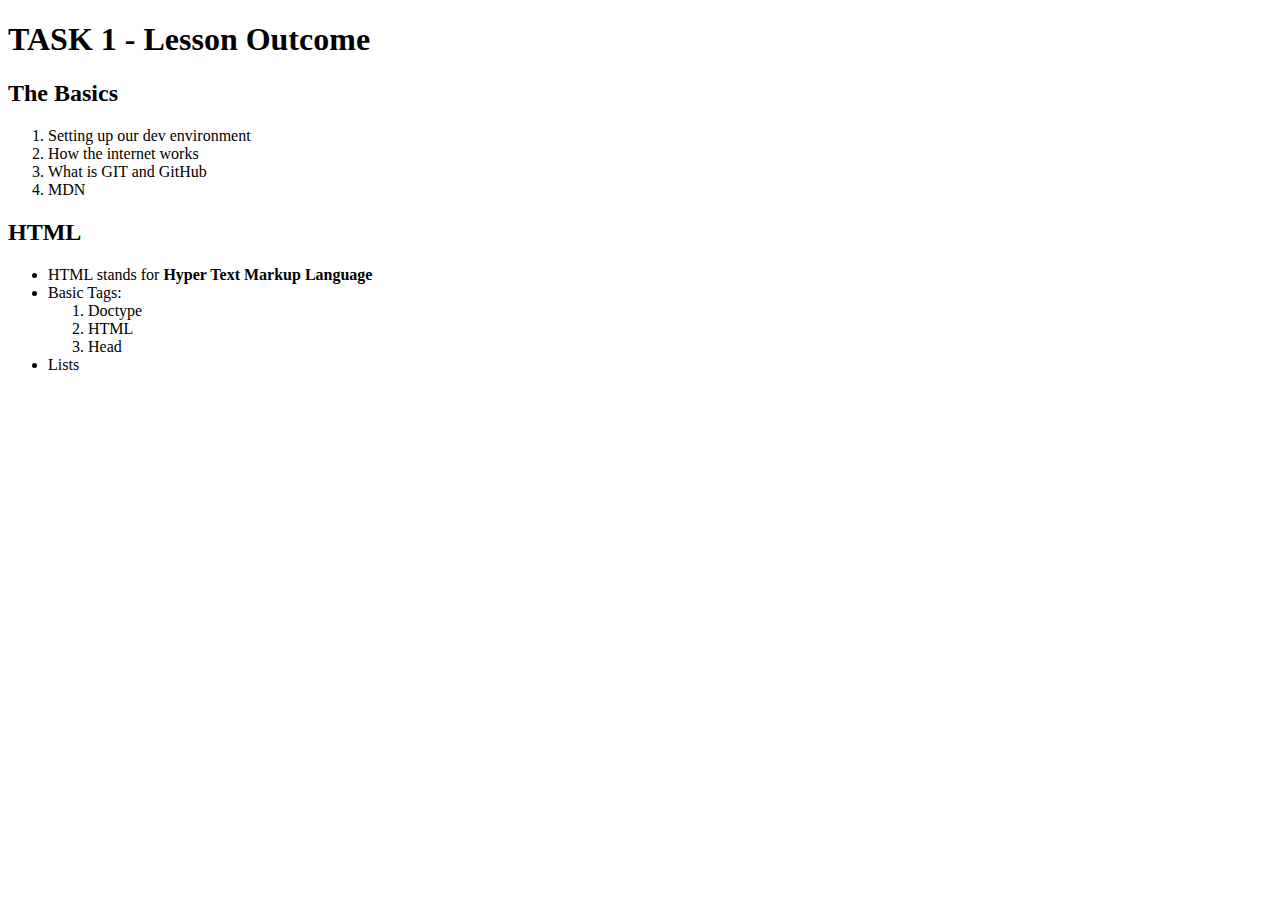
<file: TASK 1.html>
<!DOCTYPE html>
<html lang="en">

<head>
    <meta charset="utf-8">
    <title>TASK 1 - HTML Basics</title>
</head>

<body>
    <h1>TASK 1 - Lesson Outcome</h1>
    <h2>The Basics</h2>
    <ol>
        <li>Setting up our dev environment</li>
        <li>How the internet works</li>
        <li>What is GIT and GitHub</li>
        <li>MDN</li>
    </ol>

    <h2>HTML</h2>

    <ul>
        <li>HTML stands for <strong>Hyper Text Markup Language</strong></li>
        <li>Basic Tags:
            <ol>
                <li>Doctype</li>
                <li>HTML</li>
                <li>Head</li>
            </ol>
        </li>
        <li>Lists</li>
    </ul>
</body>

</html>
</file>
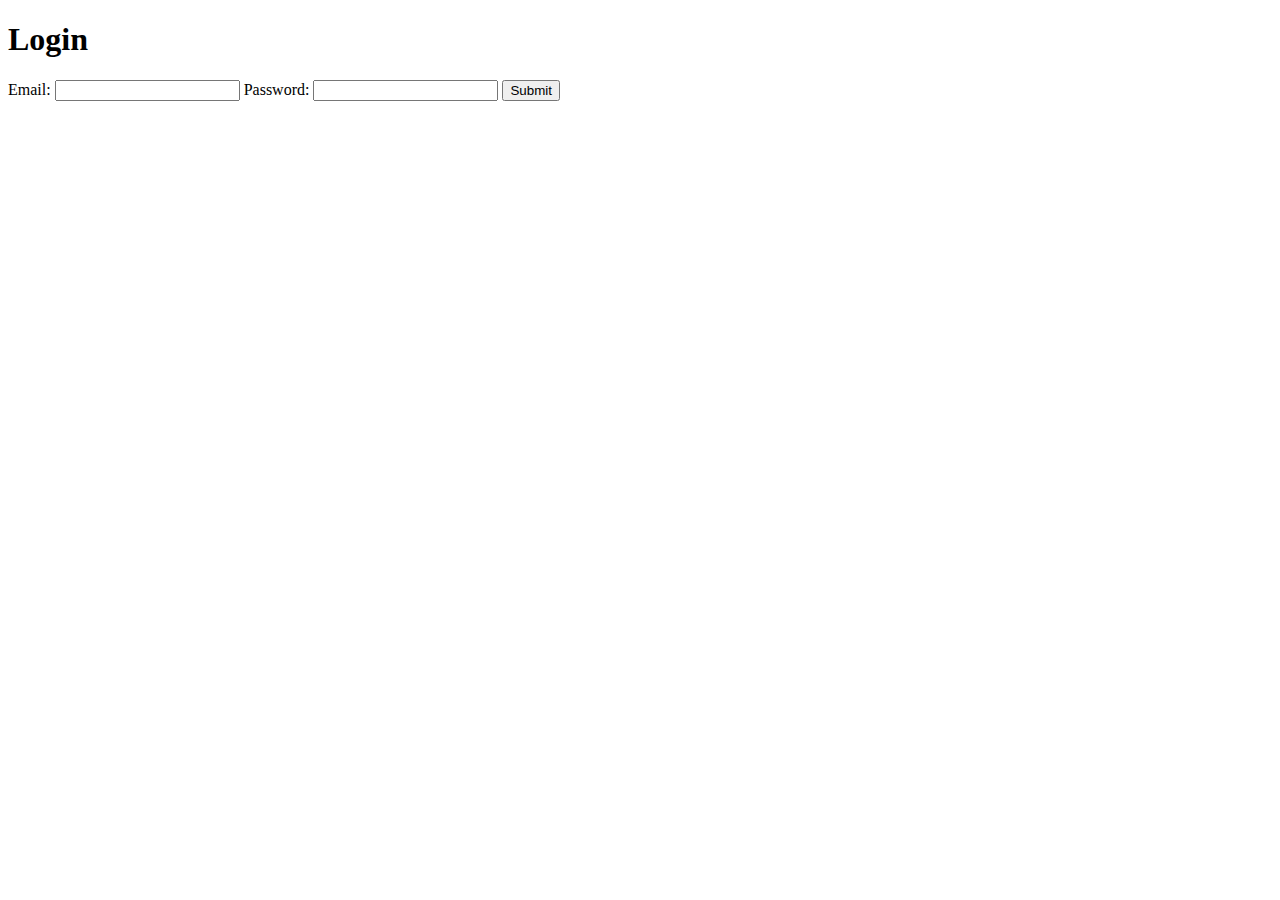
<file: TASK 4.html>
<!DOCTYPE html>
<html lang="en">

<head>
    <meta charset="utf-8">
    <title>TASK 4</title>
</head>
<body>
    <h1>Login</h1>
    <body>
<form>
    <label for="email">Email:</label>
    <input id="email" name="email" type="email" required>
    <label for="password">Password:</label>
    <input id="password" name="password" type="password" maxlength="16" required>
    <input type="submit">
  </form>
</file>
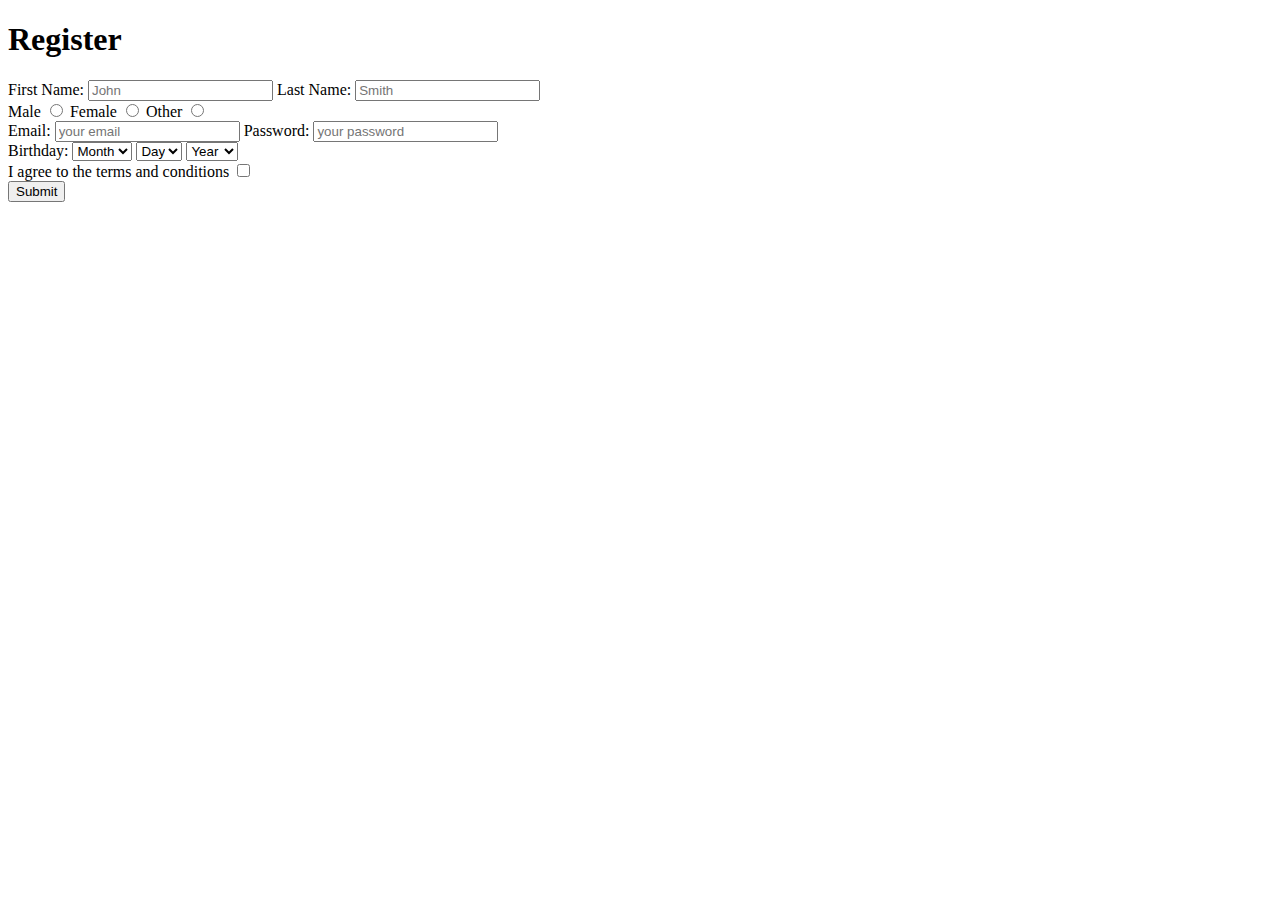
<file: TASK 5.html>
<!DOCTYPE html>
<html>

<head>
  <title>TASK 5</title>
</head>

<body>

  <h1>Register</h1>

  <form>
    <div>
      <label for="first-name">First Name:</label>
      <input type="text" name="first-name" id="first-name" placeholder="John" required />
      <label for="last-name">Last Name:</label>
      <input type="text" name="last-name" id="last-name" placeholder="Smith" required />
    </div>

    <div>
      <label for="radio-choice-1">Male</label>
      <input type="radio" name="radio-choice" id="radio-choice-1" value="choice-1" />

      <label for="radio-choice-2">Female</label>
      <input type="radio" name="radio-choice" id="radio-choice-2" value="choice-2" />

      <label for="radio-choice-3">Other</label>
      <input type="radio" name="radio-choice" id="radio-choice-3" value="choice-3" />
    </div>

    <div>
      <label for="email">Email:</label>
      <input type="email" name="email" id="email" required placeholder="your email">

      <label for="password">Password:</label>
      <input type="password" name="password" id="password" pattern=".{5,10}" placeholder="your password" required title="5 to 10 characters">
    </div>

    <div>
      <!-- Normally we'd have a label for each field, but since these 3 select drop downs go together, we'll just use one and make it match up to the first select field (month) -->
      <label for="select-choice">Birthday:</label>
      <select name="select-choice" id="select-choice">
        <option value="0" selected disabled>Month</option>
        <option value="january">Jan</option>
        <option value="february">Feb</option>
        <option value="march">Mar</option>
      </select>

      <select name="birthday-day" id="day">
        <option value="0" selected disabled>Day</option>
        <option value="1">1</option>
        <option value="2">2</option>
        <option value="3">3</option>
      </select>

      <select name="birthday-year" id="year">
        <option value="0" selected disabled>Year</option>
        <option value="2000">2000</option>
        <option value="1999">1999</option>
        <option value="1998">1998</option>
      </select>
    </div>

    <div>
      <label for="checkbox">I agree to the terms and conditions</label>
      <input type="checkbox" name="checkbox" id="checkbox" />
    </div>

    <div>
      <input type="submit" value="Submit" />
    </div>
  </form>

</body>

</html>
</file>
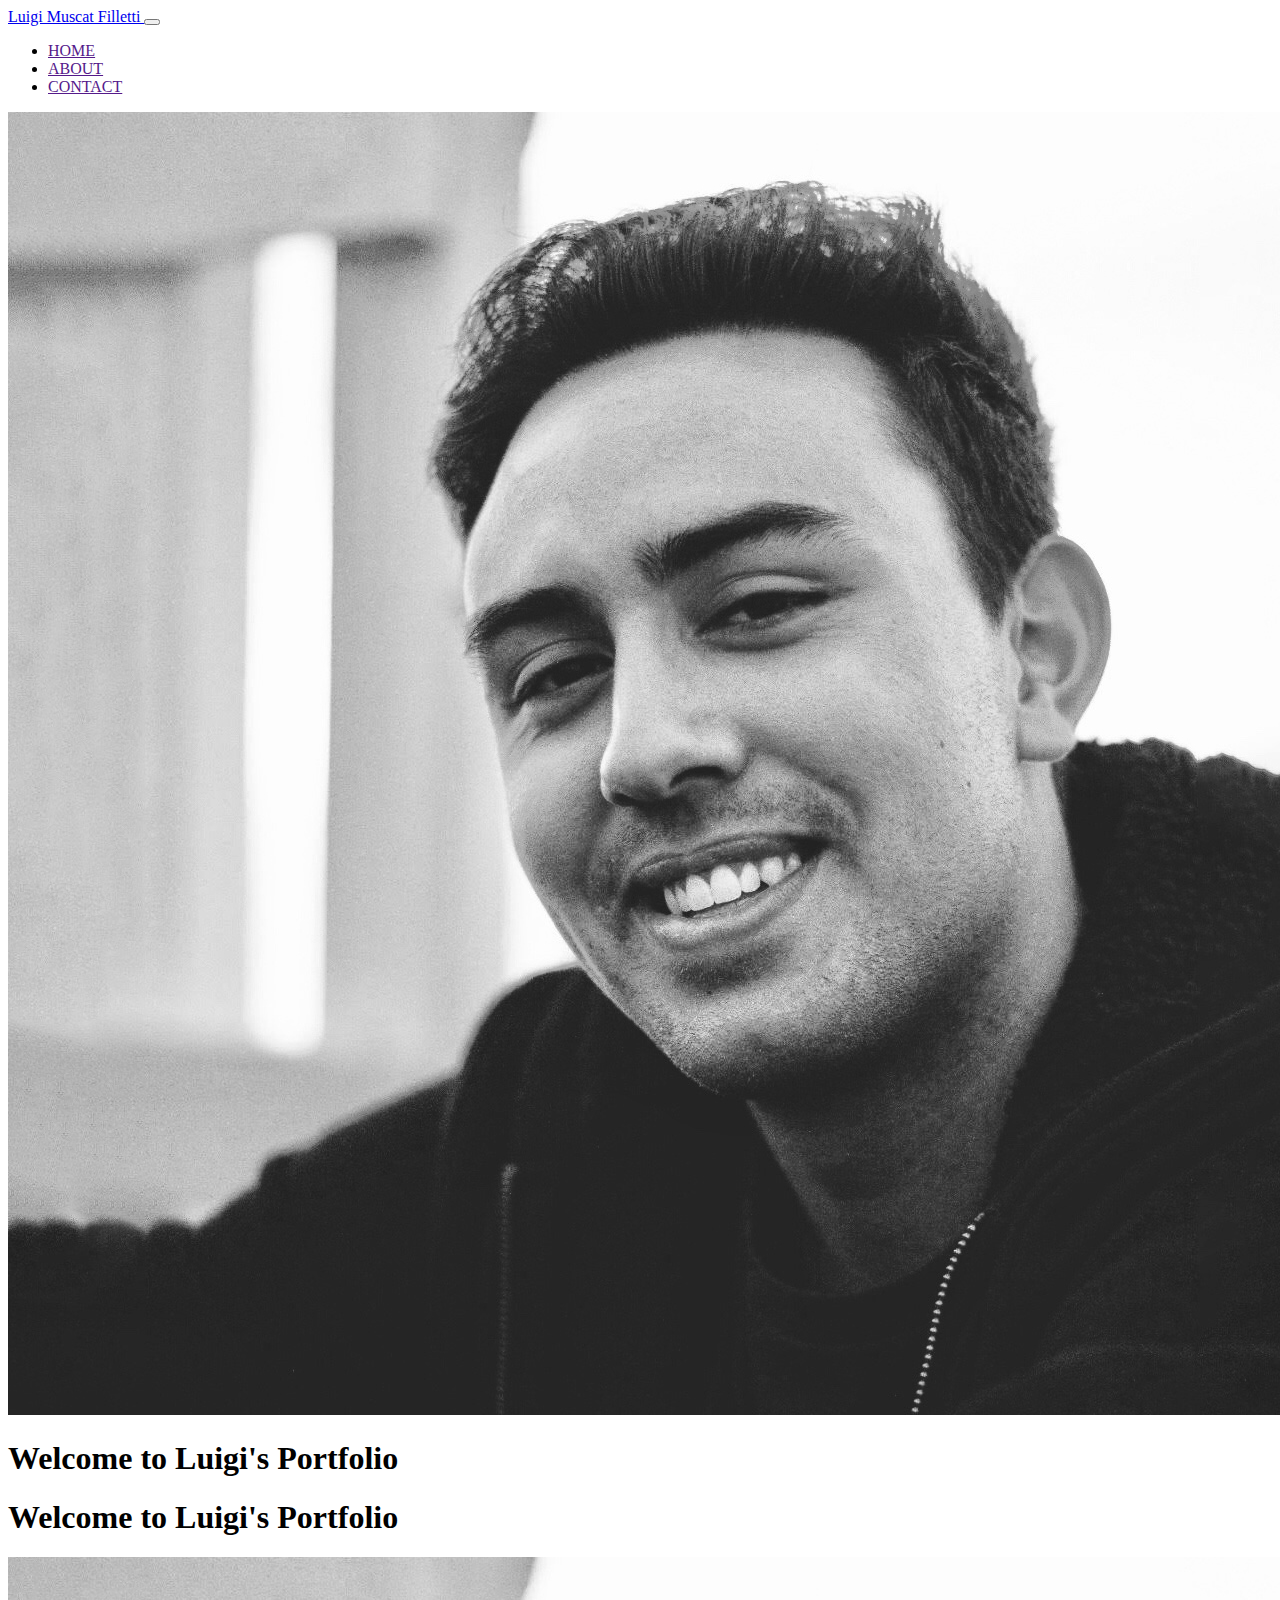
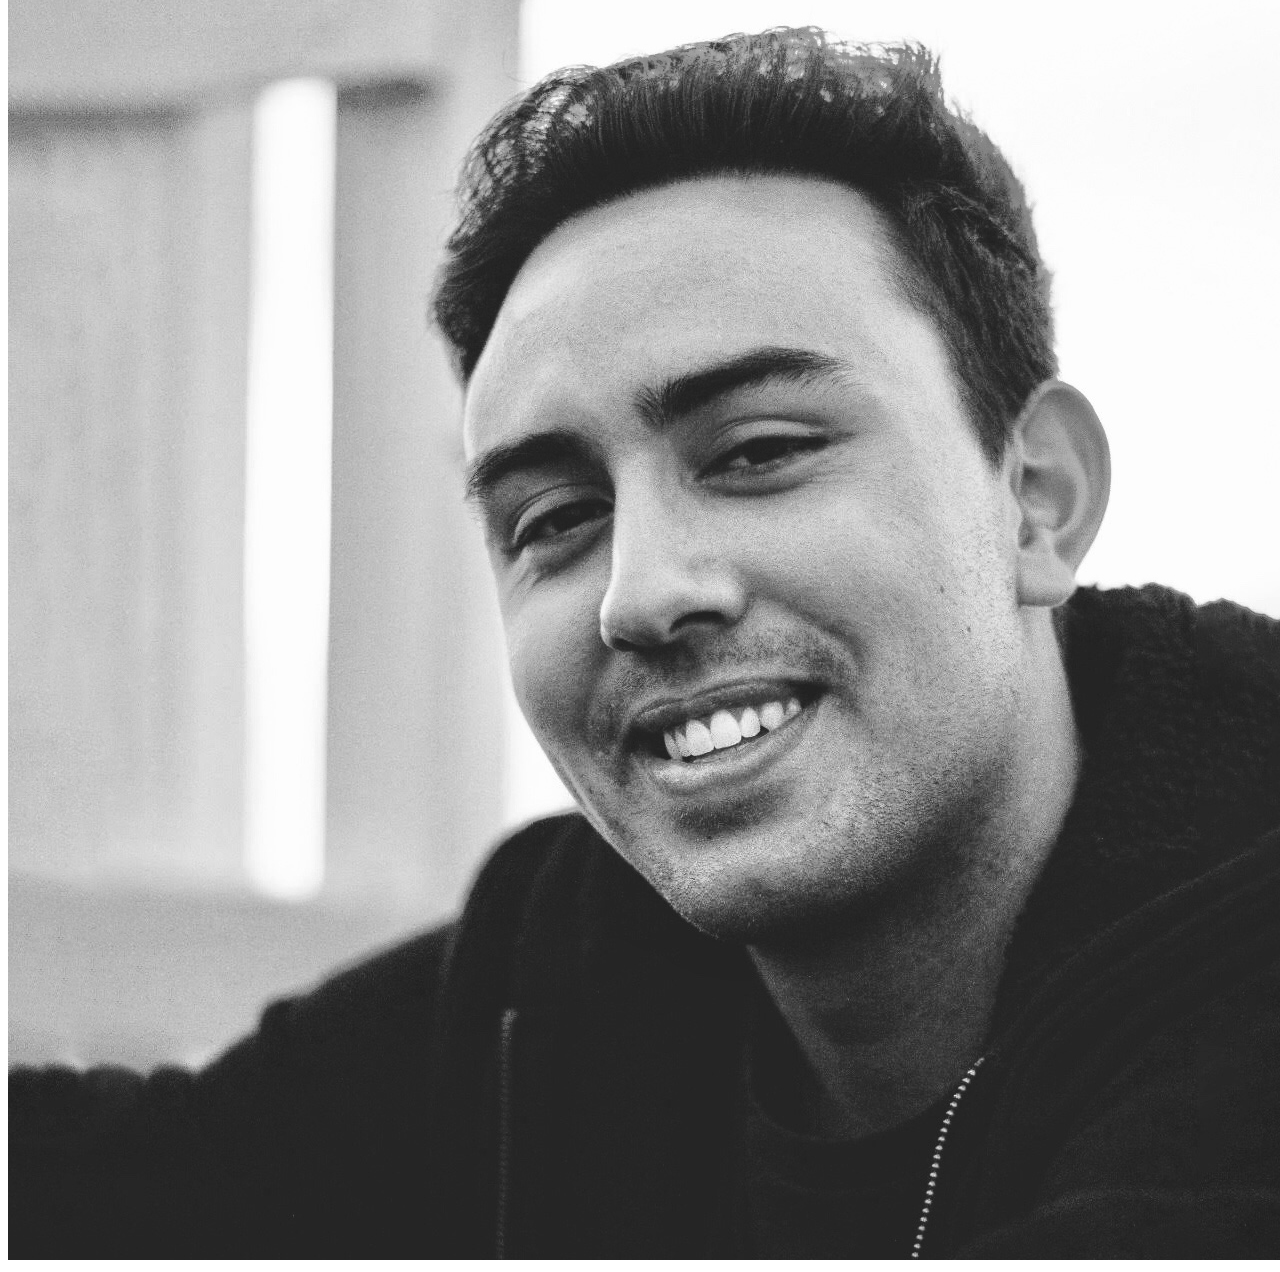
<file: Bootstrap/Exercise.html>
<!DOCTYPE html>
<html lang="en">

<head>
    <meta charset="UTF-8">
    <meta name="viewport" content="width=device-width, initial-scale=1.0">
    <meta http-equiv="X-UA-Compatible" content="ie=edge">
    <!-- Bootstrap CSS -->
    <link href="https://cdn.jsdelivr.net/npm/bootstrap@5.0.0-alpha3/dist/css/bootstrap.min.css" rel="stylesheet"
        integrity="sha384-CuOF+2SnTUfTwSZjCXf01h7uYhfOBuxIhGKPbfEJ3+FqH/s6cIFN9bGr1HmAg4fQ" crossorigin="anonymous">
    <link rel="stylesheet" href="https://use.fontawesome.com/releases/v5.6.1/css/all.css"
        integrity="sha384-gfdkjb5BdAXd+lj+gudLWI+BXq4IuLW5IT+brZEZsLFm++aCMlF1V92rMkPaX4PP" crossorigin="anonymous">
    <title>Luigi's Portfolio</title>
</head>

<body>
    <nav class="navbar navbar-dark bg-dark navbar-expand-sm py-0">
        <a href="http://www.ryansammut.com" class="navbar-brand">
            <i class="fas fa-laptop-code mr-1"></i>
            Luigi Muscat Filletti
        </a>
        <button class="navbar-toggler" data-toggle="collapse" data-target="#navLinks" aria-label="Toggle navigation">
            <span class="navbar-toggler-icon"></span>
        </button>
        <div class="collapse navbar-collapse" id="navLinks">
            <ul class="navbar-nav ml-auto">
                <li class="nav-item">
                    <a href="" class="nav-link text-light">HOME</a>
                </li>
                <li class="nav-item">
                    <a href="" class="nav-link text-light">ABOUT</a>
                </li>
                <li class="nav-item">
                    <a href="" class="nav-link text-light">CONTACT</a>
                </li>
            </ul>
        </div>
    </nav>


    <div class="container-fluid px-0">

        <div class="row align-items-center">
  
            <div class="col-md-6 pr-0 order-2 order-md-1">

                <img src="images/luigi.jpg" class="img-fluid" alt="luigi">
            </div>
           
            <div class="col-md-6 justify-content-center align-items-center pl-0 order-1 order-md-2">
                <div class="pl-3">
                    <h1 class="display-2 mt-1 text-center">Welcome to Luigi's Portfolio</h1>
                </div>
            </div>
      
        </div>
   
        <div class="row align-items-center">
            <div class="col-md-6 justify-content-center  pr-0">
                <div class="pr-3">
                    <h1 class="display-2 mt-1 text-center">Welcome to Luigi's Portfolio</h1>
                </div>
            </div>
        
            <div class="col-md-6 pl-0">
                <img src="images/luigi.jpg" class="img-fluid" alt="luigi">
            </div>
    
        </div>
    </div>

    <script src="https://cdn.jsdelivr.net/npm/bootstrap@5.0.0-alpha3/dist/js/bootstrap.bundle.min.js"
       
    integrity="sha384-popRpmFF9JQgExhfw5tZT4I9/CI5e2QcuUZPOVXb1m7qUmeR2b50u+YFEYe1wgzy"
    
    
    crossorigin="anonymous"></script>
    
</body>

</html>
</file>
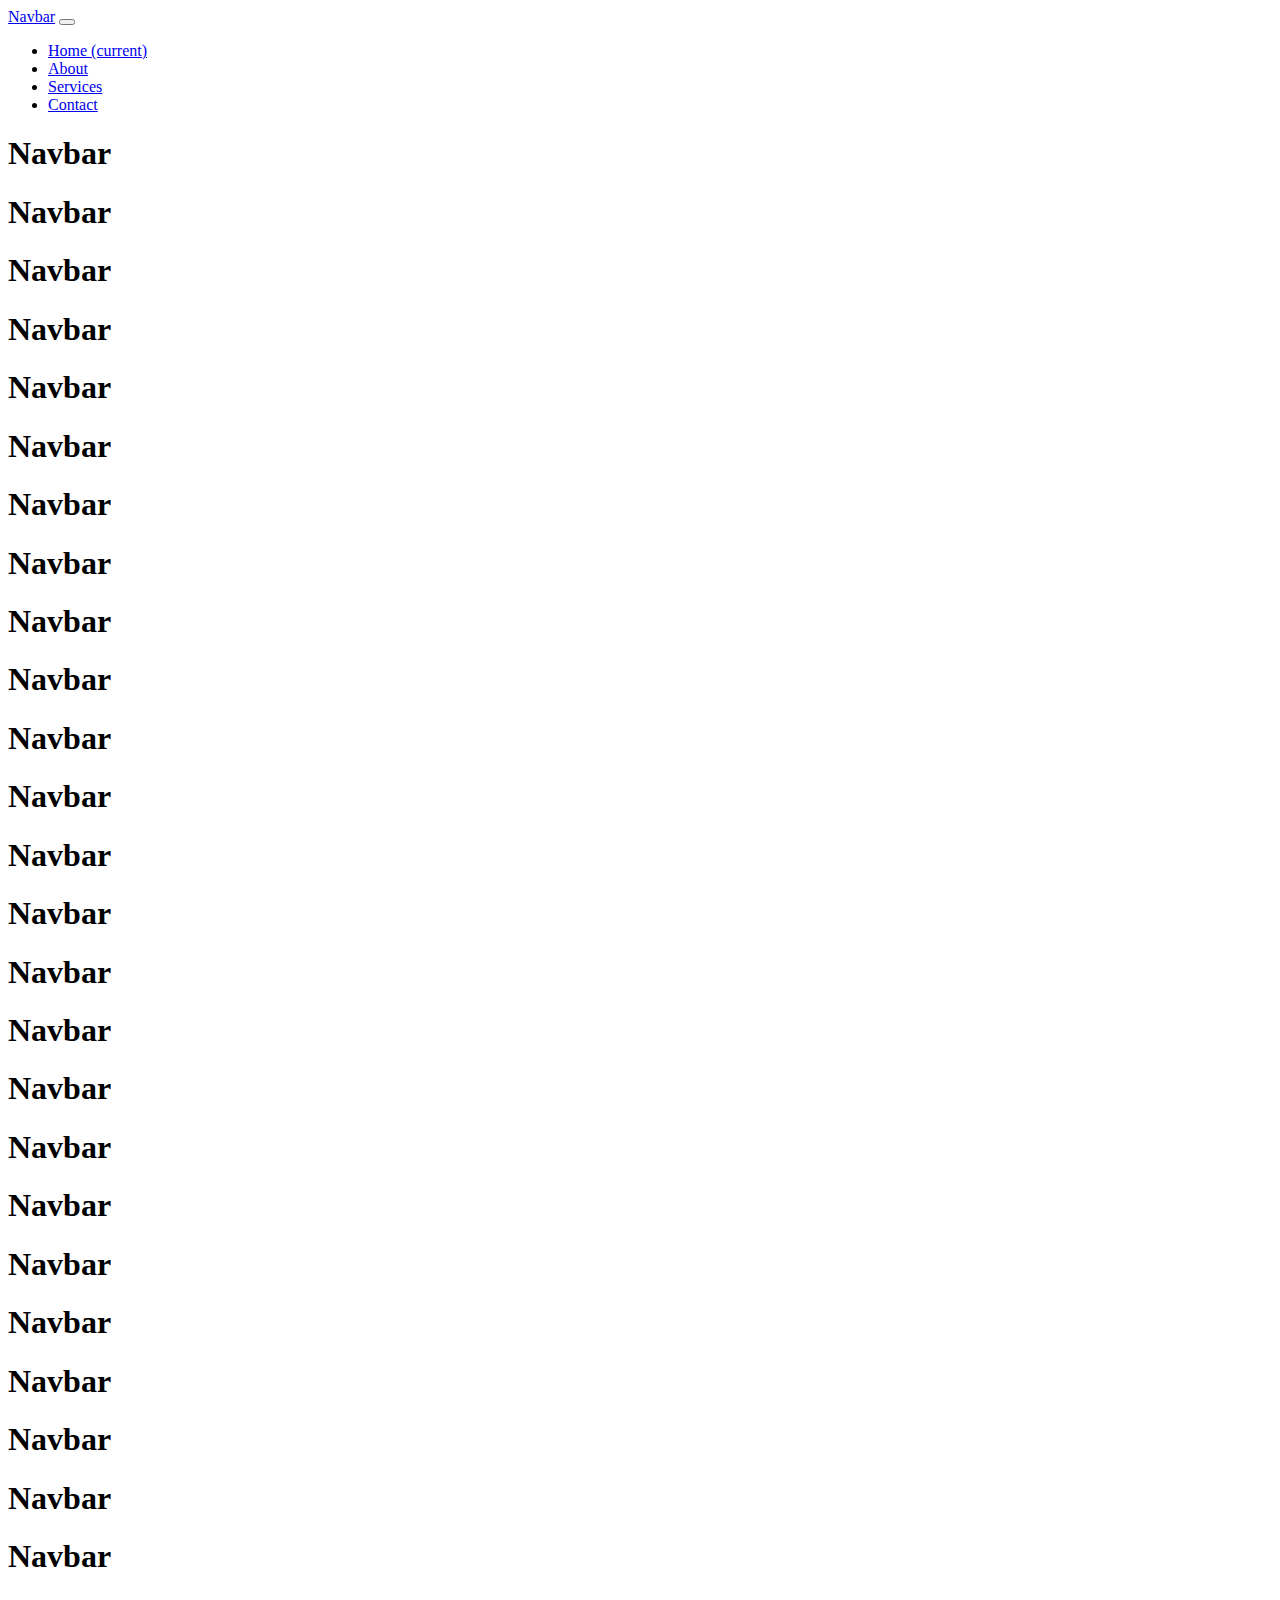
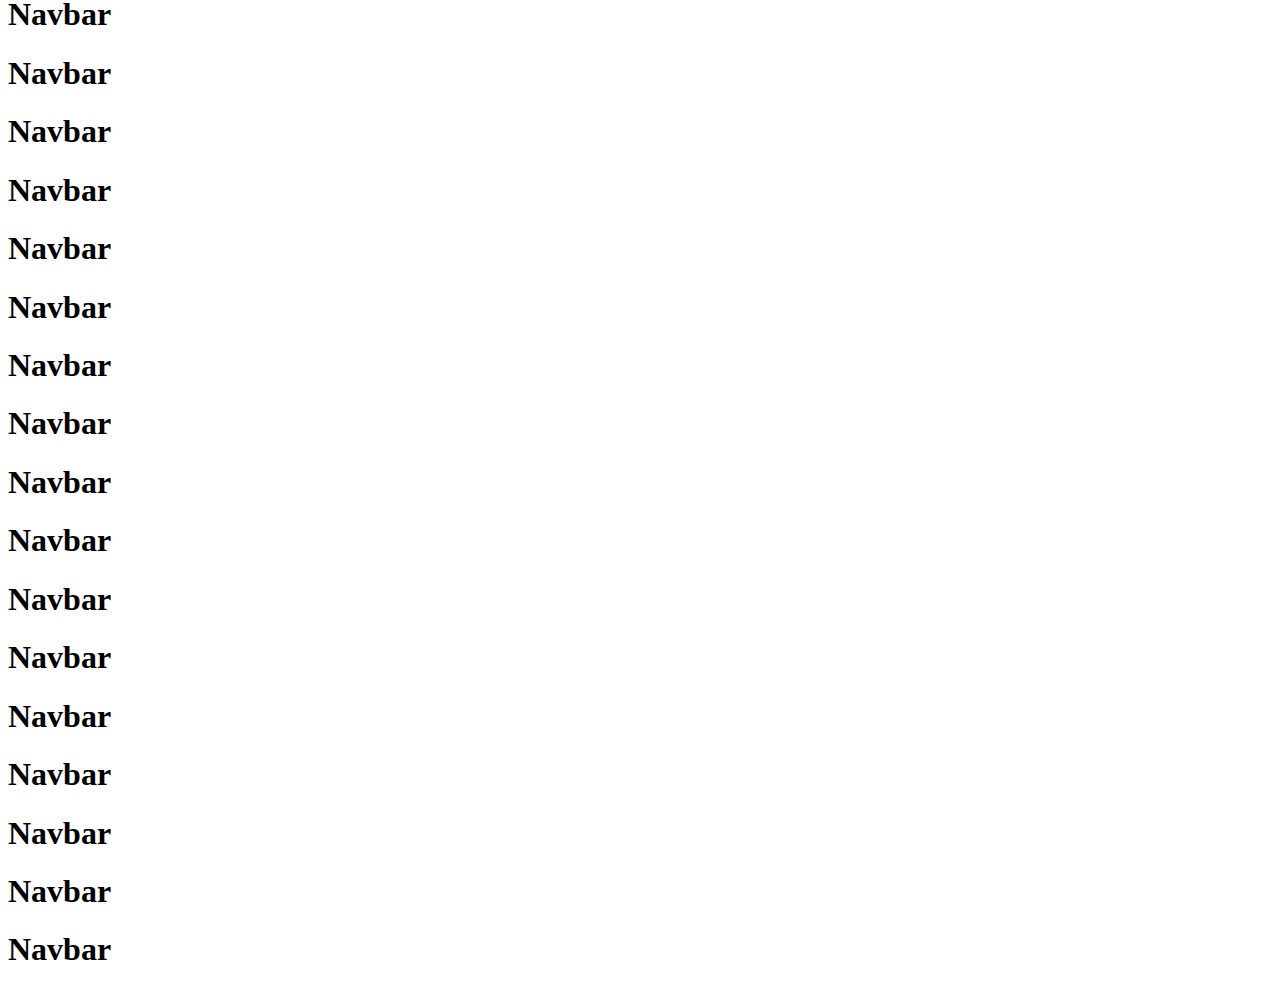
<file: Bootstrap/Navbar Exercise.html>
<!DOCTYPE html>
<html lang="en">

<head>
    <meta charset="UTF-8">
    <meta name="viewport" content="width=device-width, initial-scale=1.0">
    <meta http-equiv="X-UA-Compatible" content="ie=edge">

    <link href="https://cdn.jsdelivr.net/npm/bootstrap@5.0.0-alpha3/dist/css/bootstrap.min.css" rel="stylesheet"
        integrity="sha384-CuOF+2SnTUfTwSZjCXf01h7uYhfOBuxIhGKPbfEJ3+FqH/s6cIFN9bGr1HmAg4fQ" crossorigin="anonymous">
    <title>Navbar Exercise</title>
</head>

<body>
    <nav class="navbar navbar-expand-md navbar-dark bg-dark sticky-top">
        <a class="navbar-brand" href="#">Navbar</a>
        <button class="navbar-toggler" type="button" data-toggle="collapse" data-target="#navbarNav"
            aria-controls="navbarNav" aria-expanded="false" aria-label="Toggle navigation">
            <span class="navbar-toggler-icon"></span>
        </button>
        <div class="collapse navbar-collapse justify-content-end" id="navbarNav">
            <ul class="navbar-nav">
                <li class="nav-item active">
                    <a class="nav-link" href="#">Home <span class="sr-only">(current)</span></a>
                </li>
                <li class="nav-item">
                    <a class="nav-link" href="#">About</a>
                </li>
                <li class="nav-item">
                    <a class="nav-link" href="#">Services</a>
                </li>
                <li class="nav-item">
                    <a class="nav-link" href="#">Contact</a>
                </li>
            </ul>
        </div>
    </nav>

    <div class="container">
        <h1>Navbar</h1>
        <h1>Navbar</h1>
        <h1>Navbar</h1>
        <h1>Navbar</h1>
        <h1>Navbar</h1>
        <h1>Navbar</h1>
        <h1>Navbar</h1>
        <h1>Navbar</h1>
        <h1>Navbar</h1>
        <h1>Navbar</h1>
        <h1>Navbar</h1>
        <h1>Navbar</h1>
        <h1>Navbar</h1>
        <h1>Navbar</h1>
        <h1>Navbar</h1>
        <h1>Navbar</h1>
        <h1>Navbar</h1>
        <h1>Navbar</h1>
        <h1>Navbar</h1>
        <h1>Navbar</h1>
        <h1>Navbar</h1>
        <h1>Navbar</h1>
        <h1>Navbar</h1>
        <h1>Navbar</h1>
        <h1>Navbar</h1>
        <h1>Navbar</h1>
        <h1>Navbar</h1>
        <h1>Navbar</h1>
        <h1>Navbar</h1>
        <h1>Navbar</h1>
        <h1>Navbar</h1>
        <h1>Navbar</h1>
        <h1>Navbar</h1>
        <h1>Navbar</h1>
        <h1>Navbar</h1>
        <h1>Navbar</h1>
        <h1>Navbar</h1>
        <h1>Navbar</h1>
        <h1>Navbar</h1>
        <h1>Navbar</h1>
        <h1>Navbar</h1>
        <h1>Navbar</h1>
    </div>
</body>

</html>
</file>
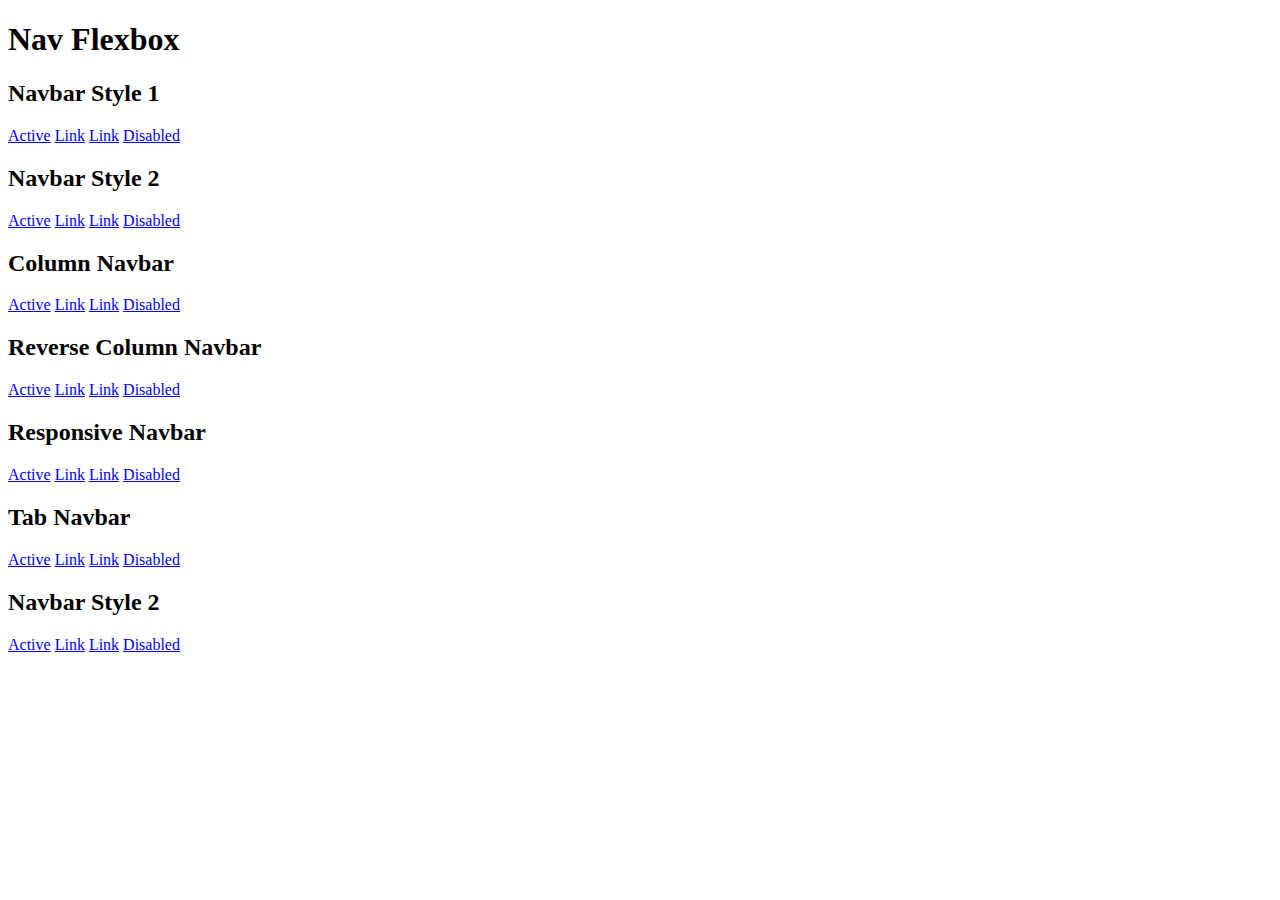
<file: Bootstrap/Navbar Flexbox.html>
<!doctype html>
<html lang="en">

<head>
    <meta charset="utf-8">
    <meta name="viewport" content="width=device-width, initial-scale=1, shrink-to-fit=no">

    <link href="https://cdn.jsdelivr.net/npm/bootstrap@5.0.0-alpha3/dist/css/bootstrap.min.css" rel="stylesheet"
        integrity="sha384-CuOF+2SnTUfTwSZjCXf01h7uYhfOBuxIhGKPbfEJ3+FqH/s6cIFN9bGr1HmAg4fQ" crossorigin="anonymous">
    <title>Nav Flexbox</title>
</head>

<body>
    <h1>Nav Flexbox</h1>
    <h2>Navbar Style 1</h2>
    <nav class="nav">
        <a class="nav-link active" href="#">Active</a>
        <a class="nav-link" href="#">Link</a>
        <a class="nav-link" href="#">Link</a>
        <a class="nav-link disabled" href="#">Disabled</a>
    </nav>
    <h2>Navbar Style 2</h2>
    <nav class="nav border justify-content-around">
        <a class="nav-link active" href="#">Active</a>
        <a class="nav-link" href="#">Link</a>
        <a class="nav-link" href="#">Link</a>
        <a class="nav-link disabled" href="#">Disabled</a>
    </nav>
    <h2>Column Navbar</h2>
    <nav class="nav flex-column">
        <a class="nav-link active" href="#">Active</a>
        <a class="nav-link" href="#">Link</a>
        <a class="nav-link" href="#">Link</a>
        <a class="nav-link disabled" href="#">Disabled</a>
    </nav>
    <h2>Reverse Column Navbar</h2>
    <nav class="nav flex-column-reverse">
        <a class="nav-link active" href="#">Active</a>
        <a class="nav-link" href="#">Link</a>
        <a class="nav-link" href="#">Link</a>
        <a class="nav-link disabled" href="#">Disabled</a>
    </nav>
    <h2>Responsive Navbar</h2>
    <nav class="nav flex-column flex-sm-row justify-content-center align-items-center">
        <a class="nav-link active" href="#">Active</a>
        <a class="nav-link" href="#">Link</a>
        <a class="nav-link" href="#">Link</a>
        <a class="nav-link disabled" href="#">Disabled</a>
    </nav>
    <h2>Tab Navbar</h2>
    <nav class="nav nav-tabs ">
        <a class="nav-link active" href="#">Active</a>
        <a class="nav-link" href="#">Link</a>
        <a class="nav-link" href="#">Link</a>
        <a class="nav-link disabled" href="#">Disabled</a>
    </nav>

    <h2>Navbar Style 2 </h2>
    <nav class="nav d-flex justify-content-end">
        <a class="nav-link active" href="#">Active</a>
        <a class="nav-link" href="#">Link</a>
        <a class="nav-link" href="#">Link</a>
        <a class="nav-link disabled" href="#">Disabled</a>
    </nav>




    <script src="https://cdn.jsdelivr.net/npm/bootstrap@5.0.0-alpha3/dist/js/bootstrap.bundle.min.js"
        integrity="sha384-popRpmFF9JQgExhfw5tZT4I9/CI5e2QcuUZPOVXb1m7qUmeR2b50u+YFEYe1wgzy"
        crossorigin="anonymous"></script>
</body>

</html>
</file>
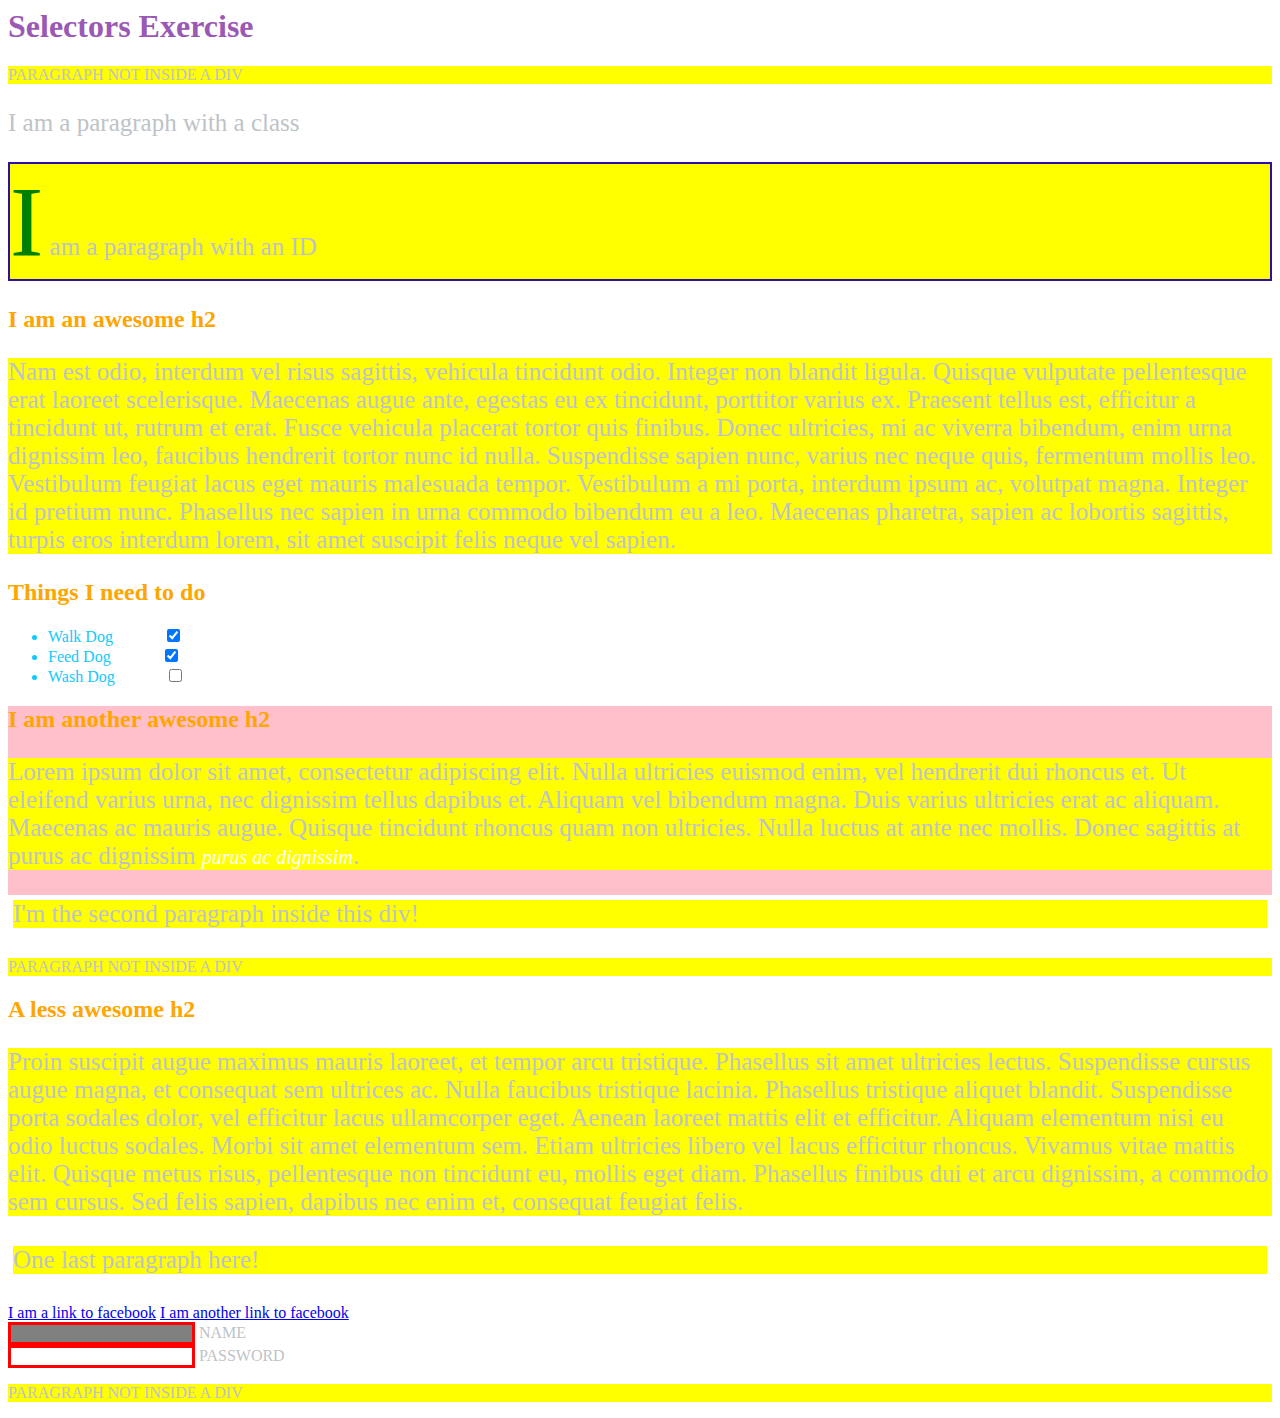
<file: CSS Task/css exercise.html>
<html>

<head>
    <meta charset="UTF-8">
    <title>Selectors Exercise</title>
    <link rel="stylesheet" type="text/css" href="selectors.css">
</head>

<body>
    <h1>Selectors Exercise</h1>

    <p>PARAGRAPH NOT INSIDE A DIV</p>

    <div>
        <p class="hello">I am a paragraph with a class</p>
        <p id="special">I am a paragraph with an ID</p>

        <h2>I am an awesome h2</h2>


        <p>Nam est odio, interdum vel risus sagittis, vehicula tincidunt odio. Integer non blandit ligula. Quisque
            vulputate pellentesque erat laoreet scelerisque. Maecenas augue ante, egestas eu ex tincidunt, porttitor
            varius ex. Praesent tellus est, efficitur a tincidunt ut, rutrum et erat. Fusce vehicula placerat tortor
            quis finibus. Donec ultricies, mi ac viverra bibendum, enim urna dignissim leo, faucibus hendrerit tortor
            nunc id nulla. Suspendisse sapien nunc, varius nec neque quis, fermentum mollis leo. Vestibulum feugiat
            lacus eget mauris malesuada tempor. Vestibulum a mi porta, interdum ipsum ac, volutpat magna. Integer id
            pretium nunc. Phasellus nec sapien in urna commodo bibendum eu a leo. Maecenas pharetra, sapien ac lobortis
            sagittis, turpis eros interdum lorem, sit amet suscipit felis neque vel sapien.</p>

    </div>

    <div>
        <h2>Things I need to do</h2>

        <ul>
            <li>Walk Dog <input type="checkbox" checked> </li>
            <li>Feed Dog <input type="checkbox" checked> </li>
            <li>Wash Dog <input type="checkbox"></li>
        </ul>
    </div>

    <div>
        <h2>I am another awesome h2</h2>

        <p>Lorem ipsum dolor sit amet, consectetur adipiscing elit. Nulla ultricies euismod enim, vel hendrerit dui
            rhoncus et. Ut eleifend varius urna, nec dignissim tellus dapibus et. Aliquam vel bibendum magna. Duis
            varius ultricies erat ac aliquam. Maecenas ac mauris augue. Quisque tincidunt rhoncus quam non ultricies.
            Nulla luctus at ante nec mollis. Donec sagittis at purus ac dignissim <em>purus ac dignissim</em>.</p>

        <p>I'm the second paragraph inside this div!</p>
    </div>

    <p>PARAGRAPH NOT INSIDE A DIV</p>


    <div>
        <h2>A less awesome h2</h2>

        <p>Proin suscipit augue maximus mauris laoreet, et tempor arcu tristique. Phasellus sit amet ultricies lectus.
            Suspendisse cursus augue magna, et consequat sem ultrices ac. Nulla faucibus tristique lacinia. Phasellus
            tristique aliquet blandit. Suspendisse porta sodales dolor, vel efficitur lacus ullamcorper eget. Aenean
            laoreet mattis elit et efficitur. Aliquam elementum nisi eu odio luctus sodales. Morbi sit amet elementum
            sem. Etiam ultricies libero vel lacus efficitur rhoncus. Vivamus vitae mattis elit. Quisque metus risus,
            pellentesque non tincidunt eu, mollis eget diam. Phasellus finibus dui et arcu dignissim, a commodo sem
            cursus. Sed felis sapien, dapibus nec enim et, consequat feugiat felis.</p>

        <p>One last paragraph here!</p>

        <a href="http://www.facebook.com">I am a link to facebook</a>
        <a href="http://www.facebook.com">I am another link to facebook</a>
        <br>

        <input type="text" name="name" /><label> Name</label><br />
        <input type="password" name="password" /><label> Password</label><br />

    </div>

    <p>PARAGRAPH NOT INSIDE A DIV</p>

</body>

</html>
</file>
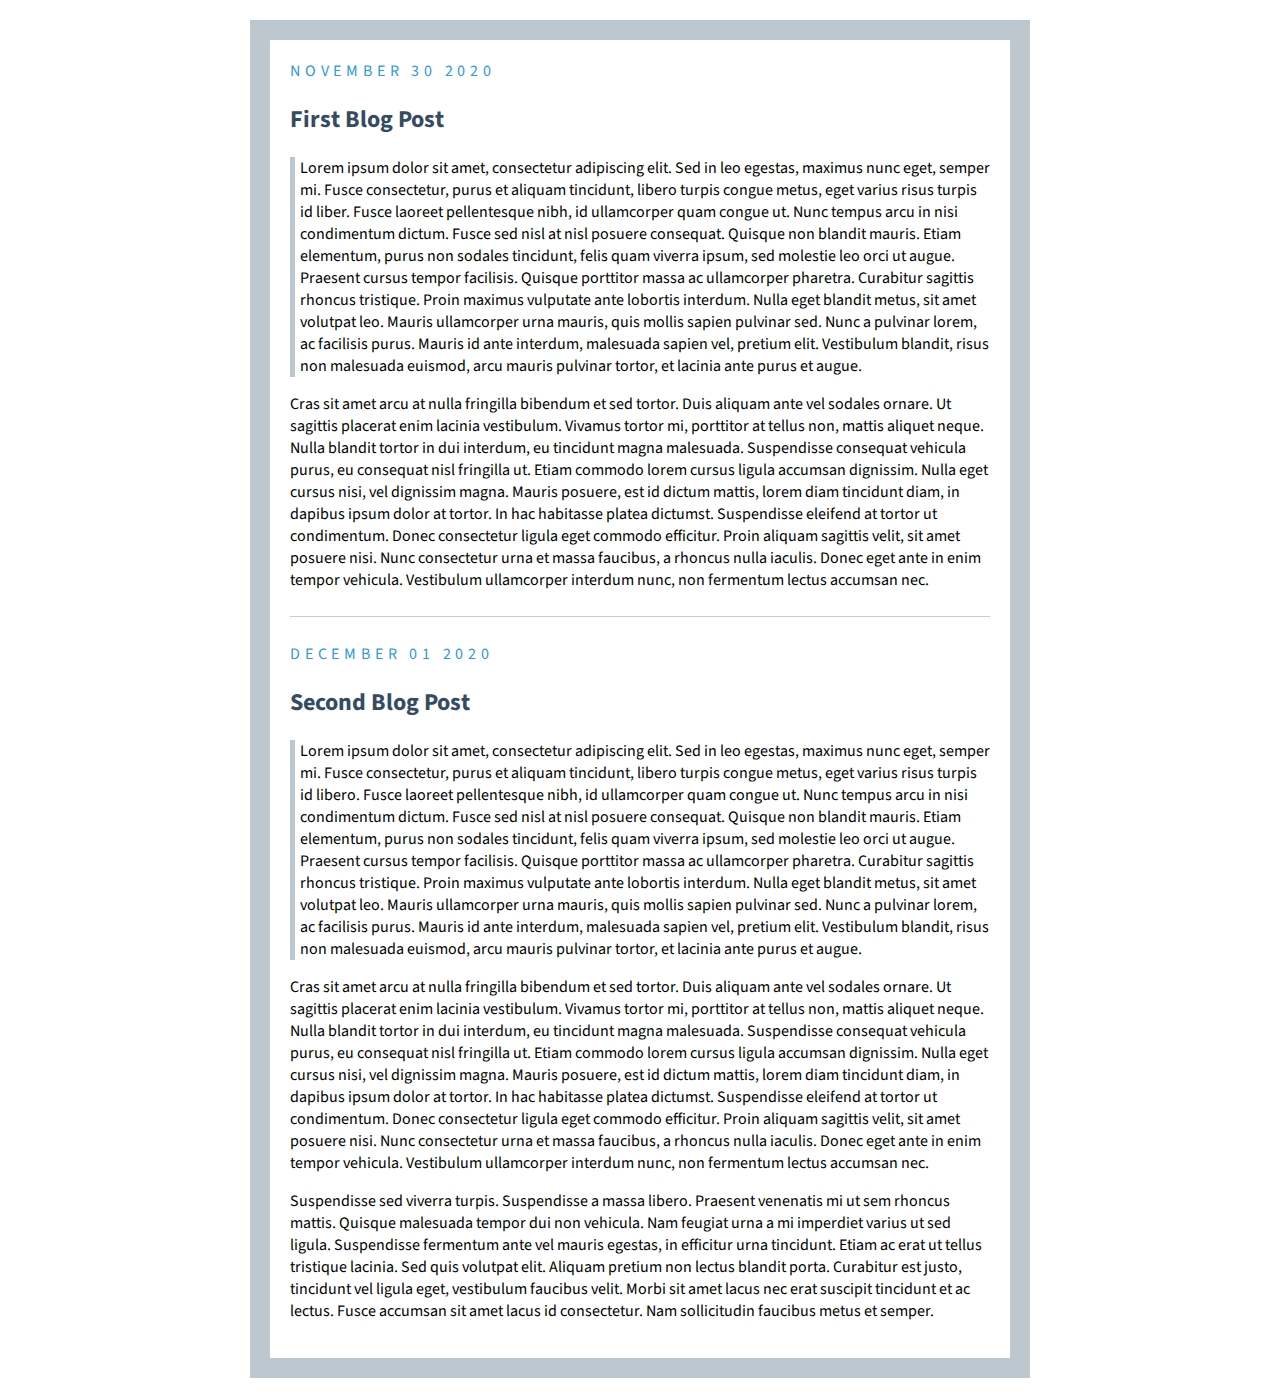
<file: TASK Blog Post/Blog Post.html>
<!DOCTYPE html>
<html lang="en">

<head>
    <meta charset="UTF-8">
    <meta name="viewport" content="width=device-width, initial-scale=1.0">
    <meta http-equiv="X-UA-Compatible" content="ie=edge">
    <link href="https://fonts.googleapis.com/css?family=Source+Sans+Pro" rel="stylesheet">
    <link rel="stylesheet" href="Blog Post.css">
    <title>Blog</title>
</head>

<body>
    <div class="post">
        <div class="date">November 30 2020</div>
        <h2>First Blog Post</h2>
        
        <p class="quote">Lorem ipsum dolor sit amet, consectetur adipiscing elit. Sed in leo egestas, maximus nunc
            eget, semper mi. Fusce consectetur, purus et aliquam tincidunt, libero turpis congue metus, eget varius risus turpis id liber. Fusce
            laoreet pellentesque nibh, id ullamcorper quam congue ut. Nunc tempus arcu in nisi condimentum dictum. Fusce sed nisl at nisl posuere consequat. Quisque non blandit mauris. Etiam elementum, purus non sodales
            tincidunt, felis quam viverra ipsum, sed molestie leo orci ut augue. Praesent cursus tempor facilisis. Quisque
            porttitor massa ac ullamcorper pharetra. Curabitur sagittis rhoncus tristique. Proin maximus vulputate ante lobortis
            interdum. Nulla eget blandit metus, sit amet volutpat leo. Mauris ullamcorper urna mauris, quis mollis
            sapien pulvinar sed. Nunc a pulvinar lorem, ac facilisis purus. Mauris id ante interdum, malesuada sapien vel,
            pretium elit. Vestibulum blandit, risus non malesuada euismod, arcu mauris pulvinar tortor, et lacinia ante purus et
            augue.</p>

        <p>Cras sit amet arcu at nulla fringilla bibendum et sed tortor. Duis aliquam ante vel sodales ornare. Ut
            sagittis
            placerat enim lacinia vestibulum. Vivamus tortor mi, porttitor at tellus non, mattis aliquet neque. Nulla
            blandit tortor in dui interdum, eu tincidunt magna malesuada. Suspendisse consequat vehicula purus, eu
            consequat nisl fringilla ut. Etiam commodo lorem cursus ligula accumsan dignissim. Nulla eget cursus nisi,
            vel
            dignissim magna. Mauris posuere, est id dictum mattis, lorem diam tincidunt diam, in dapibus ipsum dolor at
            tortor. In hac habitasse platea dictumst. Suspendisse eleifend at tortor ut condimentum. Donec consectetur
            ligula eget commodo efficitur. Proin aliquam sagittis velit, sit amet posuere nisi. Nunc consectetur urna
            et
            massa faucibus, a rhoncus nulla iaculis. Donec eget ante in enim tempor vehicula. Vestibulum ullamcorper
            interdum nunc, non fermentum lectus accumsan nec.</p>
    </div>
    <hr>
    <div class="post">
        <div class="date">December 01 2020</div>
        <h2>Second Blog Post</h2>
        <p class="quote">Lorem ipsum dolor sit amet, consectetur adipiscing elit. Sed in leo egestas, maximus nunc
            eget, semper mi.
            Fusce
            consectetur, purus et aliquam tincidunt, libero turpis congue metus, eget varius risus turpis id libero.
            Fusce
            laoreet pellentesque nibh, id ullamcorper quam congue ut. Nunc tempus arcu in nisi condimentum dictum.
            Fusce
            sed nisl at nisl posuere consequat. Quisque non blandit mauris. Etiam elementum, purus non sodales
            tincidunt,
            felis quam viverra ipsum, sed molestie leo orci ut augue. Praesent cursus tempor facilisis. Quisque
            porttitor
            massa ac ullamcorper pharetra. Curabitur sagittis rhoncus tristique. Proin maximus vulputate ante lobortis
            interdum. Nulla eget blandit metus, sit amet volutpat leo. Mauris ullamcorper urna mauris, quis mollis
            sapien
            pulvinar sed. Nunc a pulvinar lorem, ac facilisis purus. Mauris id ante interdum, malesuada sapien vel,
            pretium
            elit. Vestibulum blandit, risus non malesuada euismod, arcu mauris pulvinar tortor, et lacinia ante purus
            et
            augue.</p>
        <p>Cras sit amet arcu at nulla fringilla bibendum et sed tortor. Duis aliquam ante vel sodales ornare. Ut
            sagittis
            placerat enim lacinia vestibulum. Vivamus tortor mi, porttitor at tellus non, mattis aliquet neque. Nulla
            blandit tortor in dui interdum, eu tincidunt magna malesuada. Suspendisse consequat vehicula purus, eu
            consequat nisl fringilla ut. Etiam commodo lorem cursus ligula accumsan dignissim. Nulla eget cursus nisi,
            vel
            dignissim magna. Mauris posuere, est id dictum mattis, lorem diam tincidunt diam, in dapibus ipsum dolor at
            tortor. In hac habitasse platea dictumst. Suspendisse eleifend at tortor ut condimentum. Donec consectetur
            ligula eget commodo efficitur. Proin aliquam sagittis velit, sit amet posuere nisi. Nunc consectetur urna
            et
            massa faucibus, a rhoncus nulla iaculis. Donec eget ante in enim tempor vehicula. Vestibulum ullamcorper
            interdum nunc, non fermentum lectus accumsan nec.</p>
        <p>Suspendisse sed viverra turpis. Suspendisse a massa libero. Praesent venenatis mi ut sem rhoncus mattis.
            Quisque
            malesuada tempor dui non vehicula. Nam feugiat urna a mi imperdiet varius ut sed ligula. Suspendisse
            fermentum
            ante vel mauris egestas, in efficitur urna tincidunt. Etiam ac erat ut tellus tristique lacinia. Sed quis
            volutpat elit. Aliquam pretium non lectus blandit porta. Curabitur est justo, tincidunt vel ligula eget,
            vestibulum faucibus velit. Morbi sit amet lacus nec erat suscipit tincidunt et ac lectus. Fusce accumsan
            sit
            amet lacus id consectetur. Nam sollicitudin faucibus metus et semper.</p>
    </div>
</body>

</html>
</file>
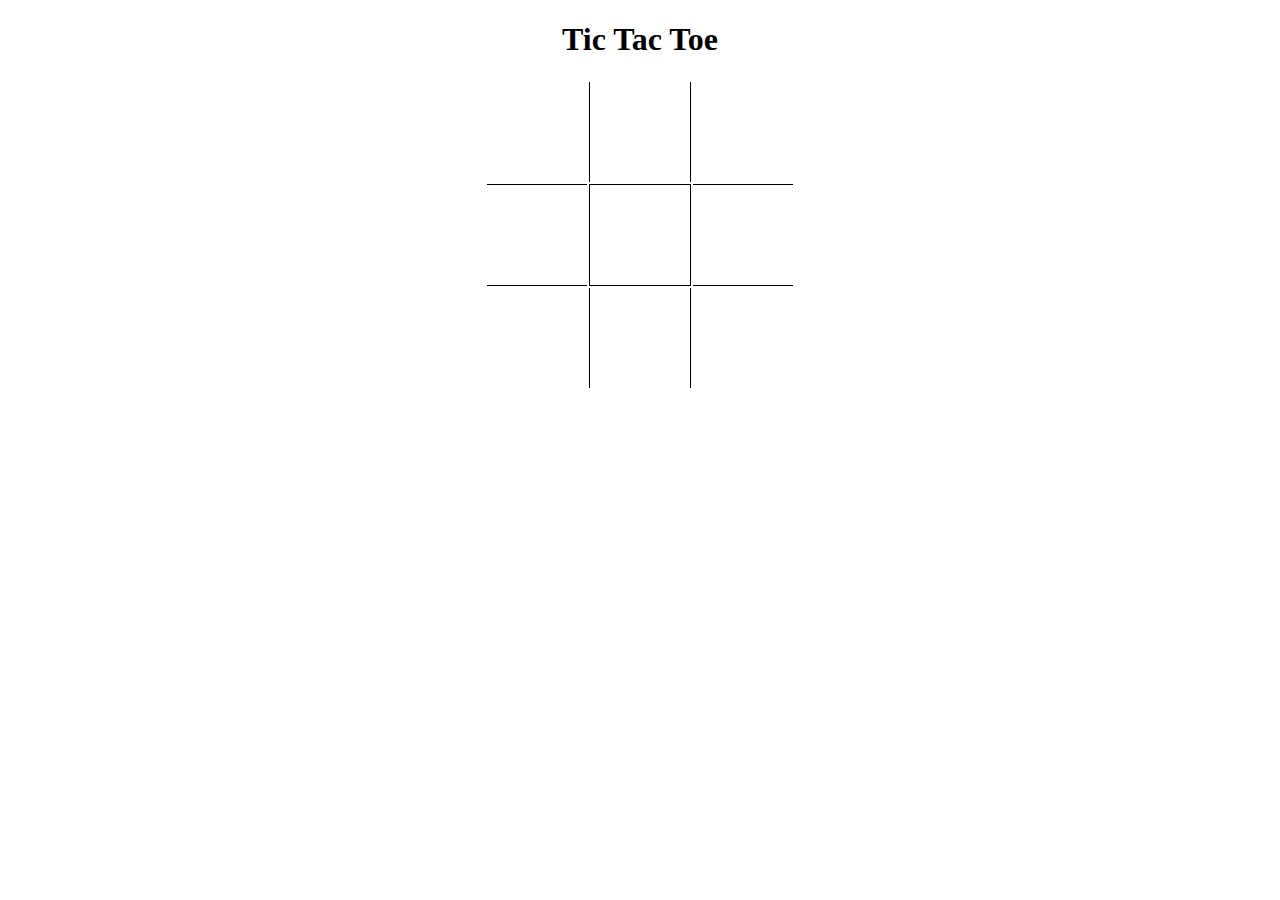
<file: TASK Tic-Tac-Toe/Tic-Tac-Toe.html>
<!DOCTYPE html>
<head>
    <title>Tic Tac Toe</title>
    <style>
        h1 {
            text-align: center;
        }
        table {
            margin: 0 auto;
        }
        td {
            width: 100px;
            height: 100px;
            padding: 0;
            margin: 0;
        }
        .vertical {
            border-left: 1px solid black;
            border-right: 1px solid black;
        }
        .horizontal {
            border-top: 1px solid black;
            border-bottom: 1px solid black;
        }
    </style>
</head>

<body>
    <h1>Tic Tac Toe</h1>
    <table>
        <tr>
            <td></td>
            <td class="vertical"></td>
            <td></td>
        </tr>
        <tr>
            <td class="horizontal"></td>
            <td class="vertical horizontal"></td>
            <td class="horizontal"></td>
        </tr>
        <tr>
            <td></td>
            <td class="vertical"></td>
            <td></td>
        </tr>
    </table>

</body>

</html>
</file>
<file: CSS Task/selectors.css>
/* Style the HTML elements according to the following instructions. 
DO NOT ALTER THE EXISTING HTML TO DO THIS.  WRITE ONLY CSS! */

/* Give the <body> element a background of #bdc3c7*/
body {
	color: #bdc3c7;
}


/* Make the <h1> element #9b59b6*/
h1 {
	color: #9b59b6;
}


/* Make all <h2> elements orange */
h2 {
	color: orange;
}

/* Make all <li> elements blue(pick your own hexadecimal blue)*/ 
li {
	color: #13c9fb;
}

/*Change the background on every paragraph to be yellow*/
p {
	background-color: yellow;
}




/*Make all inputs have a 3px red border*/
input {
	border: 3px solid red;
}

/* Give everything with the class 'hello' a white background*/
.hello {
	background-color: white;
}


/* Give the element with id 'special' a 2px solid blue border(pick your own rgb blue)*/
#special {
	border: 2px solid rgb(43, 15, 169);
}


/*Make all the <p>'s that are nested inside of divs 25px font(font-size: 25px)*/
div p {
	font-size: 25px;
}

/*Make only inputs with type 'text' have a gray background*/
input[type=text] {
	background-color: gray;
}

/* Give both <p>'s inside the 3rd <div> a pink background*/
div:nth-of-type(3) {
	background-color: pink;
}

/* Give the 2nd <p> inside the 3rd <div> a 5px white border*/
div p:nth-of-type(2) {
	border: 5px solid white;
}



/* Make the <em> in the 3rd <div> element white and 20px font(font-size:20px)*/
div em {
	color: white;
	font-size: 20px;
}


/*BONUS CHALLENGES*/
/*You may need to research some other selectors and properties*/

/*Make all "checked" checkboxes have a left margin of 50px(margin-left: 50px)*/

input[type=checkbox] {
	margin-left: 50px;
}



/* Make the <label> elements all UPPERCASE without changing the HTML(definitely look this one up*/

label {
	text-transform: uppercase;
}

/*Make the first letter of the element with id 'special' green and 100px font size(font-size: 100)*/

p +   #special::first-letter {
	color: green;
	font-size: 100px;
}


/*Make the <h1> element's color change to blue when hovered over */

h1:hover {
	color: blue;
}

/*Make the <a> element's that have been visited gray */

a:visited {
	color: gray;
}
</file>
<file: TASK Blog Post/Blog Post.css>
body {
    border: 20px #bdc7cf solid; 
    font-family: 'Source Sans Pro', sans-serif;
    max-width: 700px; 
    width: 80%;
    padding: 20px;
    margin: 20px auto; 
}

h2 {
    color: #354b63; 
}

.date { 
    color: #3098dd;
    text-transform: uppercase;
    letter-spacing: 0.3rem;
    
}

.quote {
    border-left: 5px solid #bdc7cf;
    padding-left: 5px;
}
hr {
    border: 0;
    height: 0;
    border-top: 1px solid rgba(0, 0, 0, 0.2);
    border-bottom: 1px solid rgba(255, 255, 255, 0.3);
    margin: 25px 0;
}
</file>
